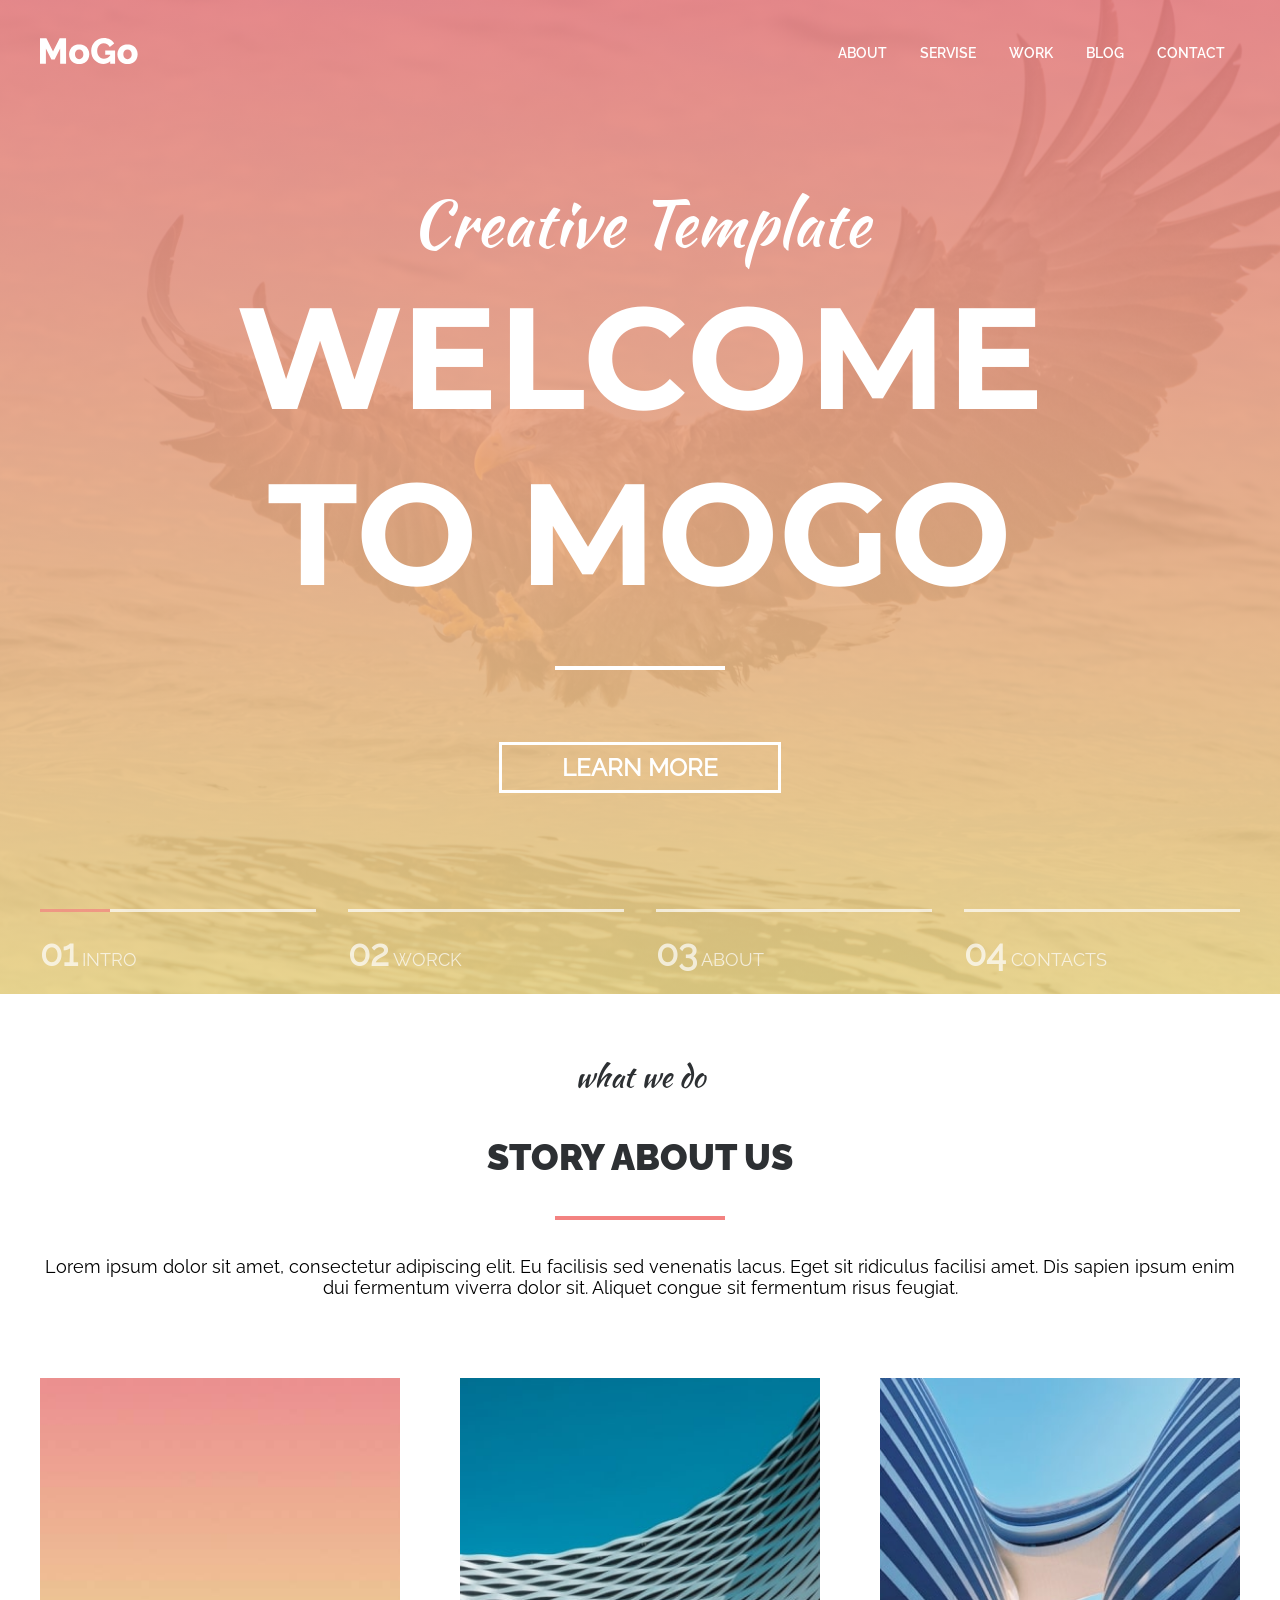
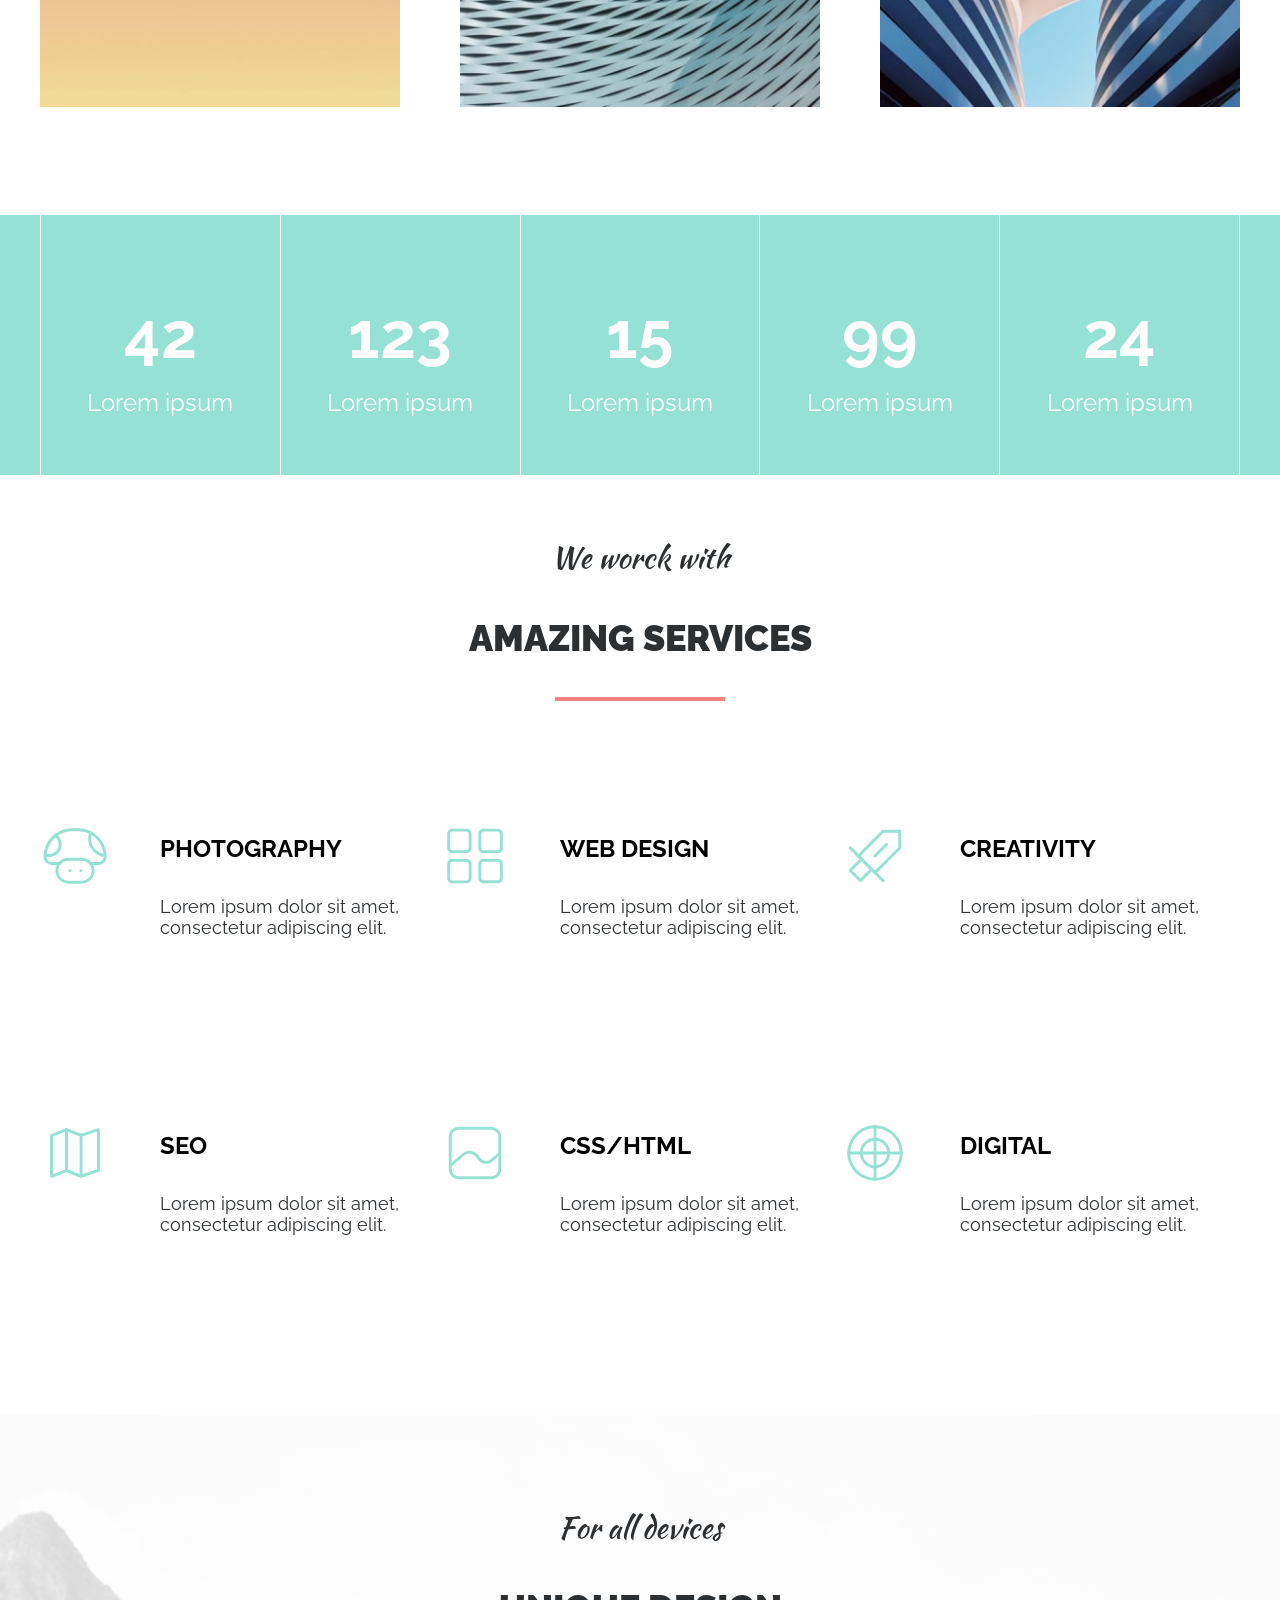
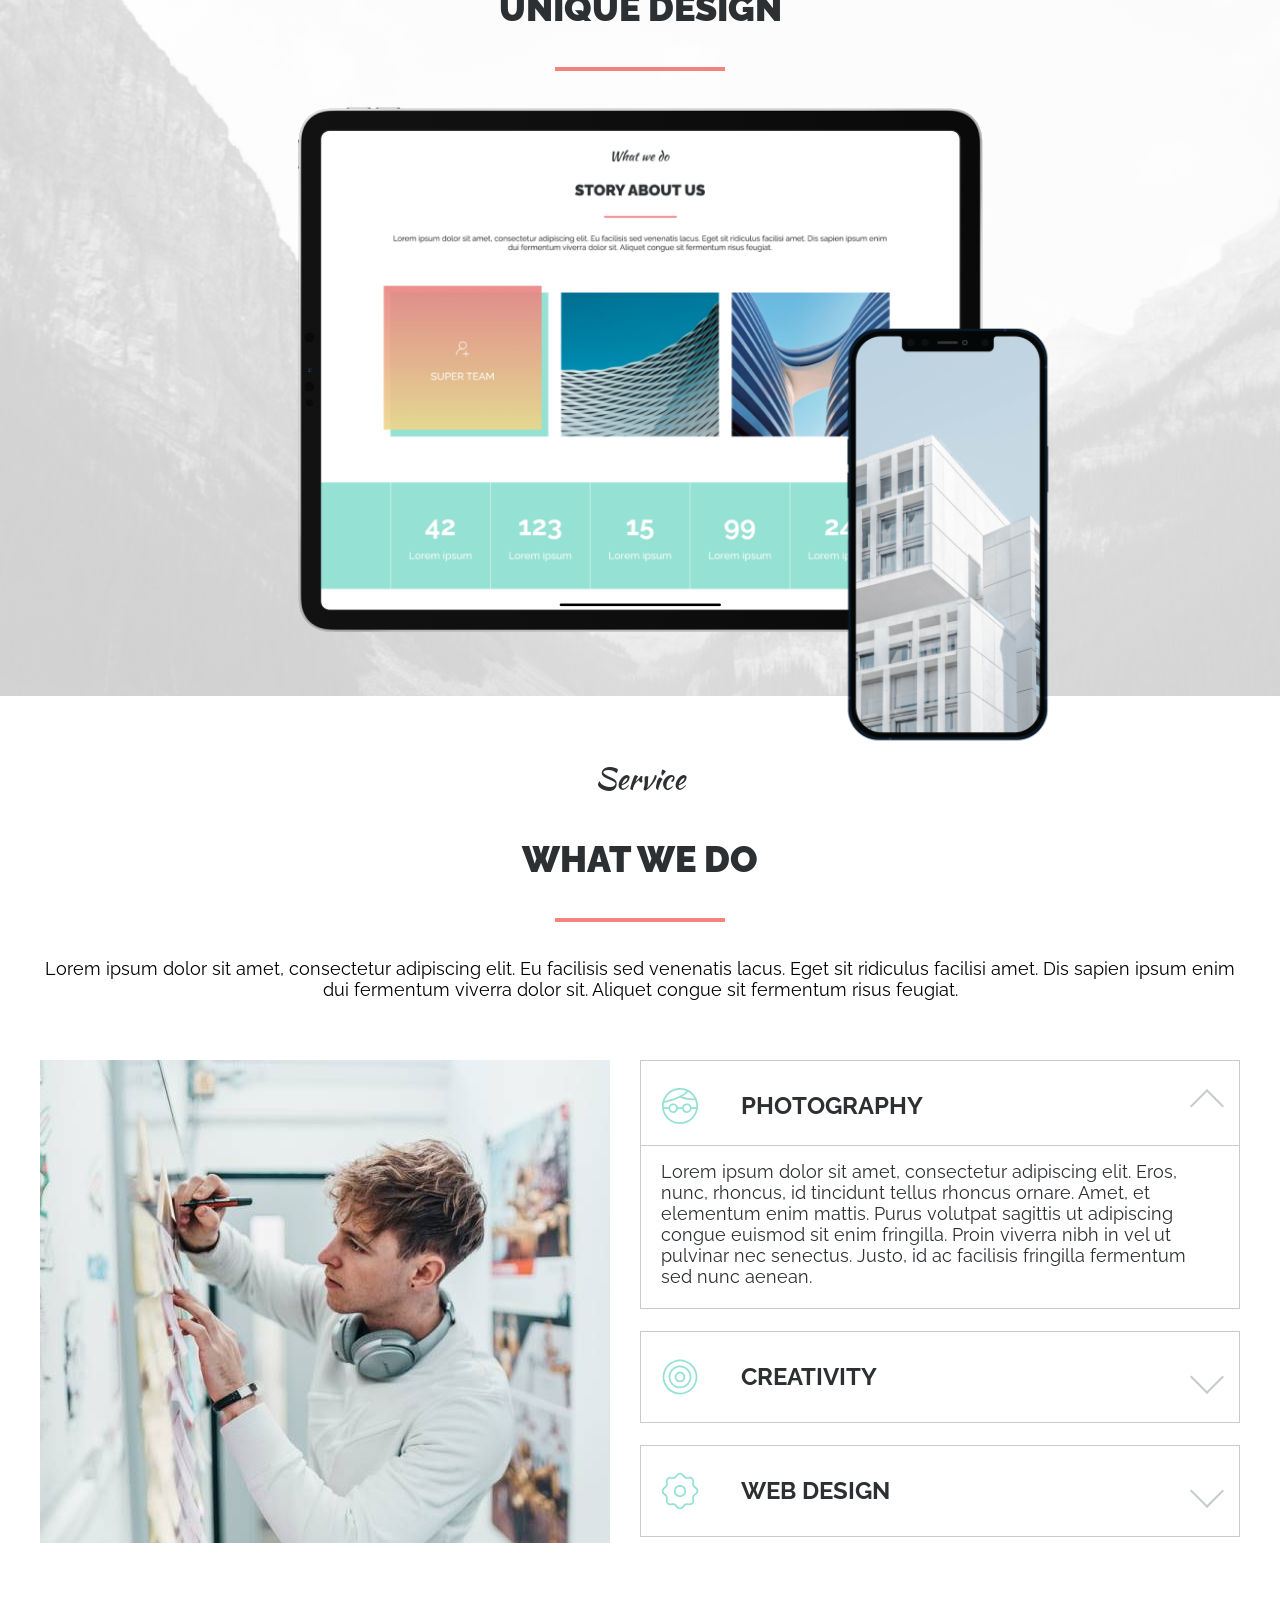
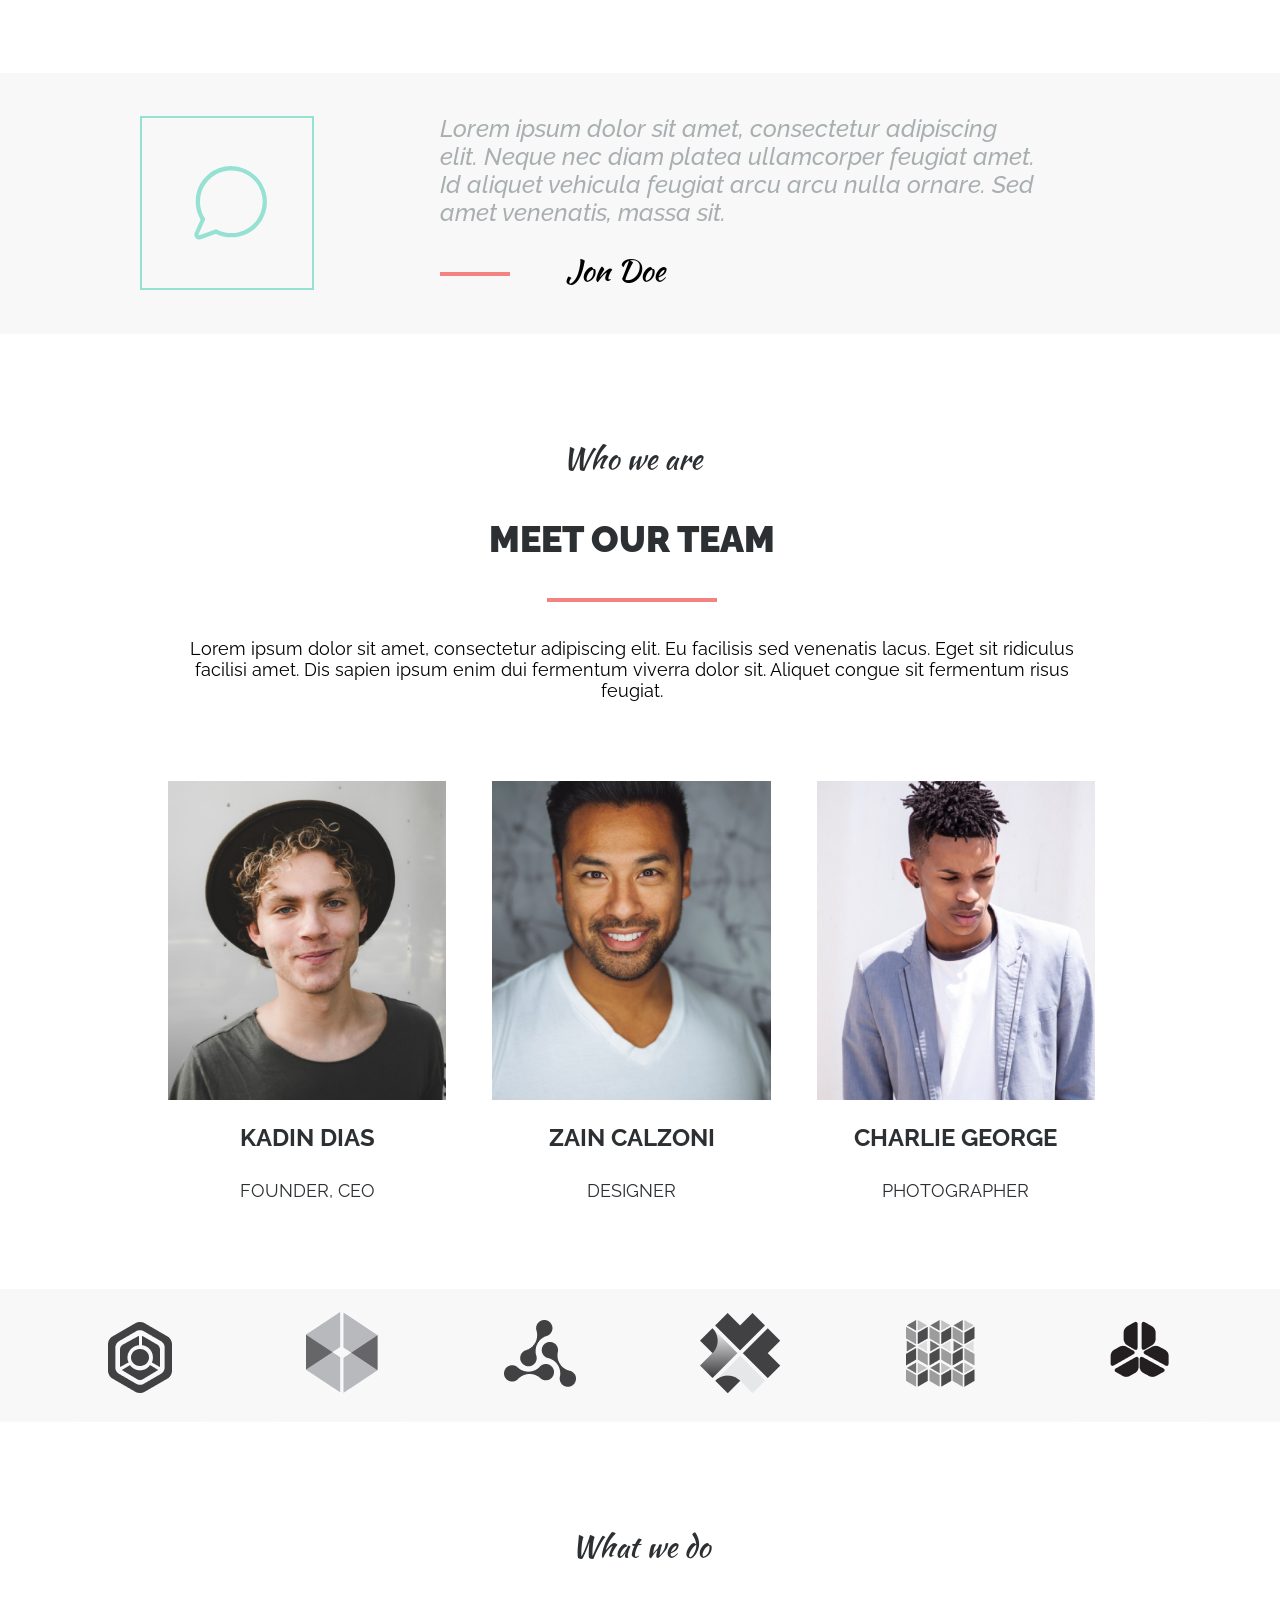
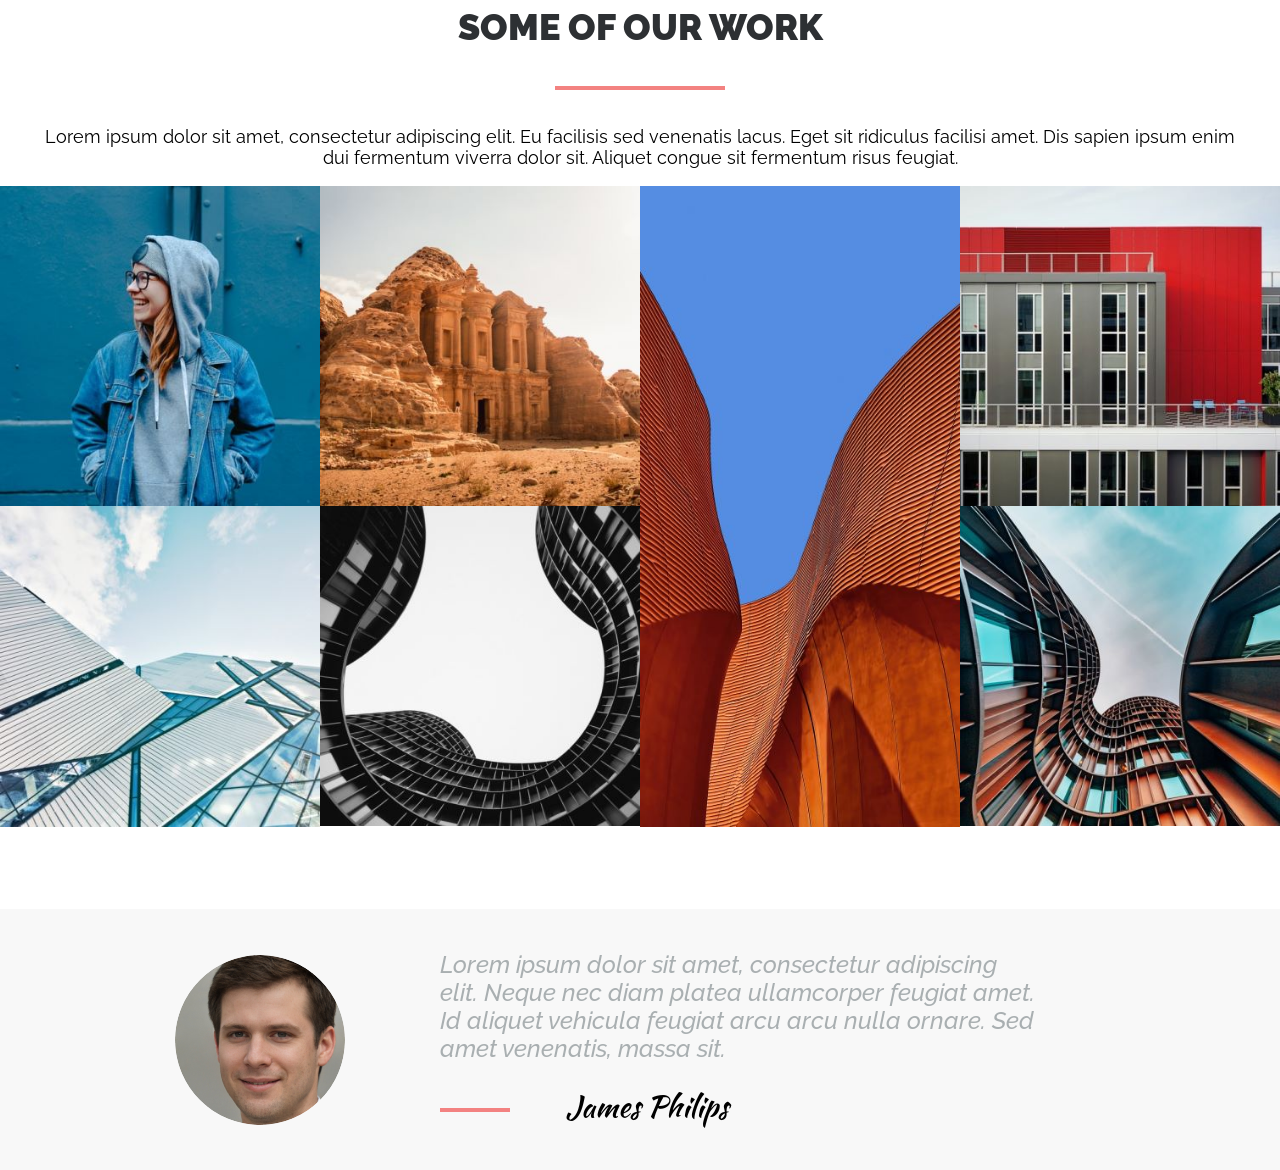
<file: index.html>
<!DOCTYPE html>
<html lang="en">
  <head>
    <meta charset="UTF-8" />
    <meta http-equiv="X-UA-Compatible" content="IE=edge" />
    <meta name="viewport" content="width=device-width, initial-scale=1.0" />
    <link rel="stylesheet" href="css/slyle.css" />
    <title>Mogo</title>
  </head>
  <body>
    <!---------- header ---------->

    <header class="header">
      <div class="container">
        <div class="header__inner">
          <div class="header__logo">
            <img src="./images/01_banner/MoGo.svg" alt="MoGo" />
          </div>

          <nav class="header__nav">
            <a class="nav__link" href="#">About</a>
            <a class="nav__link" href="#">Servise</a>
            <a class="nav__link" href="#">Work</a>
            <a class="nav__link" href="#">Blog</a>
            <a class="nav__link" href="#">Contact</a>
          </nav>
        </div>
      </div>
    </header>

    <!---------- section_1 ---------->

    <section class="banner">
      <div class="container">
        <div class="banner__inner">
          <p class="banner__suptitle">Creative Template</p>
          <h1 class="banner__title">Welcome to MoGo</h1>
          <a class="btn" href="#">learn more</a>
        </div>
      </div>

      <div class="banner__slider">
        <div class="container">
          <div class="slider__inner">
            <div class="slider__item active">
              <span class="slider__num">01</span>
              intro
            </div>
            <div class="slider__item">
              <span class="slider__num">02</span>
              worck
            </div>
            <div class="slider__item">
              <span class="slider__num">03</span>
              about
            </div>
            <div class="slider__item">
              <span class="slider__num">04</span>
              contacts
            </div>
          </div>
        </div>
      </div>
    </section>

    <!------------ section_2 ---------->

    <section>
      <div class="container">
        <div class="section">
          <p class="section___suptitle">what we do</p>
          <h2 class="section__title">story about us</h2>
          <p class="section__text">
            Lorem ipsum dolor sit amet, consectetur adipiscing elit. Eu
            facilisis sed venenatis lacus. Eget sit ridiculus facilisi amet. Dis
            sapien ipsum enim dui fermentum viverra dolor sit. Aliquet congue
            sit fermentum risus feugiat.
          </p>
        </div>

        <div class="about">
          <div class="about__item">
            <div class="about__img">
              <img src="./images/02_about/Rectangle 5.jpg" alt="1" />
            </div>
            <div class="about__text">Super team</div>
          </div>

          <div class="about__item">
            <div class="about__img">
              <img src="./images/02_about/super_team_2-min.jpg" alt="2" />
            </div>
            <div class="about__text">Super team</div>
          </div>

          <div class="about__item">
            <div class="about__img">
              <img src="./images/02_about/super_team_3-min.jpg" alt="3" />
            </div>
            <div class="about__text">Super team</div>
          </div>
        </div>
      </div>
    </section>

    <!---------- section_3 ---------->

    <div class="futures">
      <div class="container">
        <div class="futures__items">
          <div class="futures__item">
            <div class="futures__number">42</div>
            <div class="futures__text">Lorem ipsum</div>
          </div>
          <div class="futures__item">
            <div class="futures__number">123</div>
            <div class="futures__text">Lorem ipsum</div>
          </div>
          <div class="futures__item">
            <div class="futures__number">15</div>
            <div class="futures__text">Lorem ipsum</div>
          </div>
          <div class="futures__item">
            <div class="futures__number">99</div>
            <div class="futures__text">Lorem ipsum</div>
          </div>
          <div class="futures__item">
            <div class="futures__number">24</div>
            <div class="futures__text">Lorem ipsum</div>
          </div>
        </div>
      </div>
    </div>

    <!---------- section_4  ---------->

    <section class="amazing_service">
      <div class="container">
        <div class="section">
          <p class="section___suptitle">We worck with</p>
          <h2 class="section__title">amazing services</h2>
          <p class="section__text"></p>
        </div>

        <div class="amazing">
          <div class="amazing__item">
            <img
              class="amazing__icon"
              src="./images/04_amazing/icons_1.svg"
              alt="icons1"
            />
            <div class="amazing__title">photography</div>
            <div class="amazing_text">
              Lorem ipsum dolor sit amet, consectetur adipiscing elit.
            </div>
          </div>

          <div class="amazing__item">
            <img
              class="amazing__icon"
              src="./images/04_amazing/icons_2.svg"
              alt="icons2"
            />
            <div class="amazing__title">web design</div>
            <div class="amazing_text">
              Lorem ipsum dolor sit amet, consectetur adipiscing elit.
            </div>
          </div>

          <div class="amazing__item">
            <img
              class="amazing__icon"
              src="./images/04_amazing/icons_3.svg"
              alt="icons3"
            />
            <div class="amazing__title">creativity</div>
            <div class="amazing_text">
              Lorem ipsum dolor sit amet, consectetur adipiscing elit.
            </div>
          </div>
        </div>

        <div class="amazing">
          <div class="amazing__item">
            <img
              class="amazing__icon"
              src="./images/04_amazing/icons_4.svg"
              alt="icons4"
            />
            <div class="amazing__title">seo</div>
            <div class="amazing_text">
              Lorem ipsum dolor sit amet, consectetur adipiscing elit.
            </div>
          </div>

          <div class="amazing__item">
            <img
              class="amazing__icon"
              src="./images/04_amazing/icons_5.svg"
              alt="icons5"
            />
            <div class="amazing__title">css/html</div>
            <div class="amazing_text">
              Lorem ipsum dolor sit amet, consectetur adipiscing elit.
            </div>
          </div>

          <div class="amazing__item">
            <img
              class="amazing__icon"
              src="./images/04_amazing/icons_6.svg"
              alt="icons6"
            />
            <div class="amazing__title">digital</div>
            <div class="amazing_text">
              Lorem ipsum dolor sit amet, consectetur adipiscing elit.
            </div>
          </div>
        </div>
      </div>
    </section>

    <!---------- section_5  ---------->

    <section class="devices">
      <div class="container">
        <div class="section">
          <p class="section___suptitle">For all devices</p>
          <h2 class="section__title">unique design</h2>
          <p class="section__text"></p>
        </div>

        <div class="devices__all">
          <div class="ipad">
            <img src="./images/05_devices/iPad.png" alt="iPad" />
          </div>
          <div class="iphone">
            <img src="./images/05_devices/iPhone.png" alt="iPhone" />
          </div>
        </div>
      </div>
    </section>

    <!---------- section_6  ---------->

    <section class="servise">
      <div class="container">
        <div class="section">
          <p class="section___suptitle">Service</p>
          <h2 class="section__title">what we do</h2>
          <p class="section__text">
            Lorem ipsum dolor sit amet, consectetur adipiscing elit. Eu
            facilisis sed venenatis lacus. Eget sit ridiculus facilisi amet. Dis
            sapien ipsum enim dui fermentum viverra dolor sit. Aliquet congue
            sit fermentum risus feugiat.
          </p>
        </div>

        <div class="servise__info">
          <div class="info__item">
            <img
              src="./images/06_servise/unsplash_1lGeOg6IULc.jpg"
              alt="servise"
            />
          </div>

          <div class="info__item">
            <div class="accordion">
              <div class="accordion__item active">
                <div class="accordion__header">
                  <img
                    class="accordion__icon"
                    src="./images/06_servise/icons_1.svg"
                    alt="1"
                  />
                  <div class="accordion__title">photography</div>
                </div>
                <div class="accordion__content">
                  Lorem ipsum dolor sit amet, consectetur adipiscing elit. Eros,
                  nunc, rhoncus, id tincidunt tellus rhoncus ornare. Amet, et
                  elementum enim mattis. Purus volutpat sagittis ut adipiscing
                  congue euismod sit enim fringilla. Proin viverra nibh in vel
                  ut pulvinar nec senectus. Justo, id ac facilisis fringilla
                  fermentum sed nunc aenean.
                </div>
              </div>

              <div class="accordion__item">
                <div class="accordion__header">
                  <img
                    class="accordion__icon"
                    src="./images/06_servise/icons_2.svg"
                    alt="2"
                  />
                  <div class="accordion__title">creativity</div>
                </div>
                <div class="accordion__content">
                  <p>
                    Lorem ipsum dolor sit amet, consectetur adipiscing elit.
                    Eros, nunc, rhoncus, id tincidunt tellus rhoncus ornare.
                    Amet, et elementum enim mattis. Purus volutpat sagittis ut
                    adipiscing congue euismod sit enim fringilla. Proin viverra
                    nibh in vel ut pulvinar nec senectus. Justo, id ac facilisis
                    fringilla fermentum sed nunc aenean.
                  </p>
                </div>
              </div>

              <div class="accordion__item">
                <div class="accordion__header">
                  <img
                    class="accordion__icon"
                    src="./images/06_servise/icons_3.svg"
                    alt="3"
                  />
                  <div class="accordion__title">web design</div>
                </div>
                <div class="accordion__content">
                  <p>
                    Lorem ipsum dolor sit amet, consectetur adipiscing elit.
                    Eros, nunc, rhoncus, id tincidunt tellus rhoncus ornare.
                    Amet, et elementum enim mattis. Purus volutpat sagittis ut
                    adipiscing congue euismod sit enim fringilla. Proin viverra
                    nibh in vel ut pulvinar nec senectus. Justo, id ac facilisis
                    fringilla fermentum sed nunc aenean.
                  </p>
                </div>
              </div>
            </div>
          </div>
        </div>
      </div>
    </section>

    <!---------- section_7 ---------->

    <div class="reviews">
      <div class="container">
        <div class="reviews__item">
          <img
            class="reviews__icons"
            src="./images/07_reviews/icons.svg"
            alt="icons"
          />
          <div class="reviews__text">
            Lorem ipsum dolor sit amet, consectetur adipiscing elit. Neque nec
            diam platea ullamcorper feugiat amet. Id aliquet vehicula feugiat
            arcu arcu nulla ornare. Sed amet venenatis, massa sit.
          </div>
          <div class="reviews__name">Jon Doe</div>
        </div>
      </div>
    </div>

    <!---------- section_8 ---------->

    <section class="team">
      <div class="container">
        <div class="section">
          <p class="section___suptitle">Who we are</p>
          <h2 class="section__title">meet our team</h2>
          <p class="section__text">
            Lorem ipsum dolor sit amet, consectetur adipiscing elit. Eu
            facilisis sed venenatis lacus. Eget sit ridiculus facilisi amet. Dis
            sapien ipsum enim dui fermentum viverra dolor sit. Aliquet congue
            sit fermentum risus feugiat.
          </p>
        </div>
        <div class="cart">
          <div class="cart__item">
            <div class="cart__inner">
              <div class="cart__img">
                <img src="./images/08_team/seo.jpg" alt="seo" />
              </div>
              <div class="cart__text">
                <a href="https://www.facebook.com" target="_blank">
                  <img src="./images/08_team/bx_bxl-facebook.svg" alt="fc" />
                </a>
                <a href="https://twitter.com/" target="_blank">
                  <img src="./images/08_team/ci_twitter.svg" alt="tw" />
                </a>
                <a href="https://www.pinterest.com/" target="_blank">
                  <img src="./images/08_team/jam_pinterest.svg" alt="jam" />
                </a>
                <a href="https://www.instagram.com/" target="_blank">
                  <img src="./images/08_team/ci_instagram.svg" alt="inst" />
                </a>
              </div>
            </div>
            <div class="cart__inf">
              <div class="cart__name">Kadin Dias</div>
              <div class="cart__prof">founder, ceo</div>
            </div>
          </div>

          <div class="cart__item">
            <div class="cart__inner">
              <div class="cart__img">
                <img src="./images/08_team/desinger.jpg" alt="desinger" />
              </div>
              <div class="cart__text">
                <a href="https://www.facebook.com" target="_blank">
                  <img src="./images/08_team/bx_bxl-facebook.svg" alt="fc" />
                </a>
                <a href="https://twitter.com/" target="_blank">
                  <img src="./images/08_team/ci_twitter.svg" alt="tw" />
                </a>
                <a href="https://www.pinterest.com/" target="_blank">
                  <img src="./images/08_team/jam_pinterest.svg" alt="jam" />
                </a>
                <a href="https://www.instagram.com/" target="_blank">
                  <img src="./images/08_team/ci_instagram.svg" alt="inst" />
                </a>
              </div>
            </div>
            <div class="cart__inf">
              <div class="cart__name">Zain Calzoni</div>
              <div class="cart__prof">designer</div>
            </div>
          </div>

          <div class="cart__item">
            <div class="cart__inner">
              <div class="cart__img">
                <img
                  src="./images/08_team/photographer.jpg"
                  alt="photographer"
                />
              </div>
              <div class="cart__text">
                <a href="https://www.facebook.com" target="_blank">
                  <img src="./images/08_team/bx_bxl-facebook.svg" alt="fc" />
                </a>
                <a href="https://twitter.com/" target="_blank">
                  <img src="./images/08_team/ci_twitter.svg" alt="tw" />
                </a>
                <a href="https://www.pinterest.com/" target="_blank">
                  <img src="./images/08_team/jam_pinterest.svg" alt="jam" />
                </a>
                <a href="https://www.instagram.com/" target="_blank">
                  <img src="./images/08_team/ci_instagram.svg" alt="inst" />
                </a>
              </div>
            </div>
            <div class="cart__inf">
              <div class="cart__name">Charlie George</div>
              <div class="cart__prof">photographer</div>
            </div>
          </div>
        </div>
      </div>
    </section>

    <!---------- section_9 ---------->

    <div class="partners">
      <div class="container">
        <div class="partners__items">
          <div class="partners__item">
            <img
              class="partners__img"
              src="./images/09_partners/1.png"
              alt="1"
            />
          </div>
          <div class="partners__item">
            <img
              class="partners__img"
              src="./images/09_partners/2.png"
              alt="2"
            />
          </div>
          <div class="partners__item">
            <img
              class="partners__img"
              src="./images/09_partners/3.png"
              alt="3"
            />
          </div>
          <div class="partners__item">
            <img
              class="partners__img"
              src="./images/09_partners/4.png"
              alt="4"
            />
          </div>
          <div class="partners__item">
            <img
              class="partners__img"
              src="./images/09_partners/5.png"
              alt="5"
            />
          </div>
          <div class="partners__item">
            <img
              class="partners__img"
              src="./images/09_partners/6.png"
              alt="6"
            />
          </div>
        </div>
      </div>
    </div>

    <!---------- section_10 ---------->
    <section class="work">
      <div class="container">
        <div class="section">
          <p class="section___suptitle">What we do</p>
          <h2 class="section__title">some of our work</h2>
          <p class="section__text">
            Lorem ipsum dolor sit amet, consectetur adipiscing elit. Eu
            facilisis sed venenatis lacus. Eget sit ridiculus facilisi amet. Dis
            sapien ipsum enim dui fermentum viverra dolor sit. Aliquet congue
            sit fermentum risus feugiat.
          </p>
        </div>
      </div>
      <div class="works">
        <div class="works__col">
          <div class="works__item">
            <img class="works__img" src="./images/10_work/001.jpg" alt="1" />
            <div class="works__info">
              <div class="works__title">creatively design</div>
              <div class="works__text">Lorem ipsum dolor sit</div>
            </div>
          </div>
          <div class="works__item">
            <img class="works__img" src="./images/10_work/005.jpg" alt="5" />
            <div class="works__info">
              <div class="works__title">creatively design</div>
              <div class="works__text">Lorem ipsum dolor sit</div>
            </div>
          </div>
        </div>

        <div class="works__col">
          <div class="works__item">
            <img class="works__img" src="./images/10_work/002.jpg" alt="2" />
            <div class="works__info">
              <div class="works__title">creatively design</div>
              <div class="works__text">Lorem ipsum dolor sit</div>
            </div>
          </div>
          <div class="works__item">
            <img class="works__img" src="./images/10_work/006.jpg" alt="6" />
            <div class="works__info">
              <div class="works__title">creatively design</div>
              <div class="works__text">Lorem ipsum dolor sit</div>
            </div>
          </div>
        </div>

        <div class="works__col">
          <div class="works__item">
            <img class="works__img" src="./images/10_work/003.jpg" alt="3" />
            <div class="works__info">
              <div class="works__title">creatively design</div>
              <div class="works__text">Lorem ipsum dolor sit</div>
            </div>
          </div>
        </div>

        <div class="works__col">
          <div class="works__item">
            <img class="works__img" src="./images/10_work/004.jpg" alt="4" />
            <div class="works__info">
              <div class="works__title">creatively design</div>
              <div class="works__text">Lorem ipsum dolor sit</div>
            </div>
          </div>
          <div class="works__item">
            <img class="works__img" src="./images/10_work/007.jpg" alt="7" />
            <div class="works__info">
              <div class="works__title">creatively design</div>
              <div class="works__text">Lorem ipsum dolor sit</div>
            </div>
          </div>
        </div>
      </div>
    </section>

    <!---------- reviews_2 ---------->

    <div class="reviews">
      <div class="container">
        <div class="reviews__item">
          <img
            class="reviews__icons radius"
            src="./images/11_reviews/Ellipse 10.jpg"
            alt="icons1"
          />
          <div class="reviews__text">
            Lorem ipsum dolor sit amet, consectetur adipiscing elit. Neque nec
            diam platea ullamcorper feugiat amet. Id aliquet vehicula feugiat
            arcu arcu nulla ornare. Sed amet venenatis, massa sit.
          </div>
          <div class="reviews__name">James Philips</div>
        </div>
      </div>
    </div>
  </body>
</html>
</file>
<file: css/slyle.css>
@font-face {
  font-family: Kaushan400;
  src: url(../fonts/Kaushan400);
}

@font-face {
  font-family: Montserrat700;
  src: url(../fonts/Montserrat700);
}

@font-face {
  font-family: Raleway400;
  src: url(../fonts/Raleway400);
}

@font-face {
  font-family: Raleway500italic;
  src: url(../fonts/Raleway500italic);
}

@font-face {
  font-family: Raleway600;
  src: url(../fonts/Raleway600);
}

@font-face {
  font-family: Raleway700;
  src: url(../fonts/Raleway700);
}

@font-face {
  font-family: Raleway900;
  src: url(../fonts/Raleway900);
}

* *:after *:before {
  box-sizing: border-box;
  margin: 0;
  padding: 0;
}

body {
  margin: 0;
  font-family: Raleway400;
  font-size: 18px;
  line-height: 21px;
  color: #2d3033;
}

h1,
h2,
h3,
h4,
h5,
h6 {
  margin: 0;
}

img {
  max-width: 100%;
  height: auto;
}

/* ----------container---------- */
.container {
  margin: 0;
  /* width: 100%; */
  max-width: 1200px;
  margin: 0 auto;
  padding: 0 15px;
}

/* ----------header---------- */
.header {
  padding-top: 30px;
  width: 100%;
  position: absolute;
  top: 0;
  left: 0;
  right: 0;
  z-index: 100;
}

.header__inner {
  display: flex;
  justify-content: space-between;
  align-items: center;
}

.header__nav {
  font-family: Raleway600;
  font-weight: 600;
  font-size: 14px;
  line-height: 16px;
  text-transform: uppercase;
}

.nav__link {
  display: inline-block;
  vertical-align: top;
  position: relative;
  margin: 15px;
  text-decoration: none;
  color: #ffffff;
  text-align: center;
  transition: color 0.2s linear;
}

.nav__link::after {
  content: "";
  width: 100%;
  height: 1px;
  opacity: 0;
  background-color: #f4bf87;
  position: absolute;
  top: 100%;
  left: 0;
  z-index: 1;
  transition: opacity 0.2s linear;
}

.nav__link:hover {
  color: #f4bf87;
}

.nav__link:hover::after {
  opacity: 1;
}

/* ----------banner---------- */
.banner {
  display: flex;
  flex-direction: column;
  justify-content: center;

  background: linear-gradient(
      360deg,
      rgba(237, 215, 137, 0.9) 0%,
      rgba(233, 130, 131, 0.9) 100%
    ),
    url(../images/01_banner/Rectangle\ 2.jpg) center no-repeat;
  background-size: cover;
  /* width: 100%;
  height: 100vh; */
}

.banner__inner {
  width: 100%;
  max-width: 880px;
  margin: 0 auto;
  text-align: center;
  padding-top: 177px;
  padding-bottom: 116px;
}

.banner__suptitle {
  font-family: Kaushan400;
  font-size: 64px;
  line-height: 93px;
  font-weight: normal;
  margin: 0;
  /* text-align: center; */
  color: #ffffff;
}

.banner__title {
  font-family: Montserrat700;
  font-size: 144px;
  line-height: 176px;
  font-weight: bold;
  text-transform: uppercase;

  color: #ffffff;
  /* text-align: center; */
}

.banner__title::after {
  content: "";
  display: block;
  width: 170px;
  height: 4px;
  margin: 44px auto 0;
  background-color: #ffffff;
}

.btn {
  font-weight: bold;
  font-size: 24px;

  display: inline-block;
  vertical-align: top;
  padding: 12px 60px;
  text-decoration: none;
  color: #fff;
  text-transform: uppercase;
  margin-top: 72px;
  border: 3px solid #fff;
  transition: color 0.2s linear, background 0.2s linear,
    border-color 0.2s linear;
}

.btn:hover {
  background-color: #fff;
  color: #f4bf87;
}

.btn:active {
  border-color: #f4bf87;
}

/* ----------slider---------- */
.banner__slider {
  width: 100%;
  /* vertical-align: bottom;
  position: absolute;
  bottom: 0;
  left: 0;
  z-index: 1; */
}

.slider__inner {
  display: flex;
  justify-content: space-between;
}

.slider__item {
  width: 23%;
  font-size: 18px;
  line-height: 21px;
  color: #fff;
  opacity: 0.7;
  padding: 20px 0;
  border-top: 3px solid #fff;
  text-transform: uppercase;
  transition: opacity 0.2s linear;
  position: relative;
}

.slider__item:hover {
  opacity: 1;
}

.slider__num {
  font-weight: bold;
  font-size: 36px;
  line-height: 42px;
}

.slider__item.active::before {
  content: "";
  display: block;
  width: 70px;
  height: 3px;
  position: absolute;
  top: -3px;
  left: 0;
  z-index: 1;
  background-color: #f38281;
}

/* ----------section---------- */
.section {
  text-align: center;
}

.section___suptitle {
  font-family: Kaushan400;
  font-size: 30px;
  line-height: 44px;
  margin: 0;
  padding: 18px 0;
  margin-top: 42px;
}

.section__title {
  font-family: Raleway900;
  font-size: 36px;
  line-height: 42px;
  text-transform: uppercase;
  padding: 20px 0;
}

.section__text::before {
  content: "";
  display: block;
  width: 170px;
  height: 4px;
  margin: 0 auto 36px;
  background-color: #f38281;
}

.section__text {
  color: #000000;
}

/* ---------- about ---------- */
/* .about {
  display: flex;
  justify-content: space-between;
  padding-top: 58px;
}

.about__item {
  width: 30%;
  background-color: #95e1d3;
  position: relative;
}

.about__item:hover .about__img img {
  opacity: 0.8;
}

.about__item:hover .about__img {
  transform: translate3d(-16px, -16px, 0);
  background: linear-gradient(
    360deg,
    rgba(237, 215, 137, 0.9) 0%,
    rgba(233, 130, 131, 0.9) 100%
  );
}

.about__item:hover .about__text {
  opacity: 1;
}

.about__img {
  display: block;
  background: linear-gradient(
    360deg,
    rgba(237, 215, 137, 0.9) 0%,
    rgba(233, 130, 131, 0.9) 100%
  );
  transition: opacity 0.2s linear, transform 0.2s linear;
}

.about__text {
  width: 100%;
  font-weight: 500;
  font-size: 24px;
  line-height: 28px;
  color: #fff;
  text-transform: uppercase;
  text-align: center;
  position: absolute;
  opacity: 0;
  top: 50%;
  left: 0;
  z-index: 2;
  transform: translate3d(0, -50%, 0);
  transition: opacity 0.2s linear;
} */

.about {
  margin-top: 80px;
  display: flex;
  justify-content: space-between;
}

.about__item {
  width: 30%;
  position: relative;
  cursor: pointer;

  background-color: #95e1d3;
}

.about__item:hover .about__img {
  transform: translate3d(-16px, -16px, 0);
}

.about__item:hover .about__img img {
  opacity: 0.1;
}

.about__item:hover .about__text {
  opacity: 1;
}

.about__img {
  background: linear-gradient(to bottom, #f38181, #fce38a);

  transition: transform 0.2s linear;
}

.about__img img {
  display: block;
  transition: opacity 0.1s linear;
}

.about__text {
  width: 100%;

  font-size: 18px;
  color: #fff;
  text-transform: uppercase;
  font-weight: 700;
  text-align: center;
  opacity: 0;

  position: absolute;
  top: 50%;
  left: 0;
  z-index: 2;
  transform: translate3d(0, -50%, 0);

  transition: opacity 0.2s linear;
}

/* ---------- futures ---------- */
.futures {
  margin-top: 108px;
  background-color: #95e1d3;
}

.futures__items {
  display: flex;
}

.futures__item {
  flex: 1;
  border-left: 1px solid #fff;
  text-align: center;
  color: #fff;
}

.futures__item:last-child {
  border-right: 1px solid #fff;
}

.futures__number {
  font-family: Raleway700;
  font-weight: bold;
  font-size: 64px;
  line-height: 75px;
  padding: 83px 0 16px 0;
}

.futures__text {
  font-weight: 500;
  font-size: 24px;
  line-height: 28px;
  padding-bottom: 58px;
}

/* ---------- amazing ---------- */

.amazing {
  display: flex;
  margin: 120px 0 120px 0;
  padding-bottom: 60px;
  /* flex-wrap: wrap; */
}

.amazing__item {
  flex: 1;
  padding-left: 120px;
  position: relative;
}

.amazing__icon {
  position: absolute;
  top: 0;
  left: 0px;
  z-index: 2;
  margin-right: 40px;
}

.amazing__title {
  font-family: Raleway700;
  font-style: normal;
  font-weight: bold;
  font-size: 24px;
  line-height: 28px;
  text-transform: uppercase;
  color: #000000;
  padding-top: 14px;
}

.amazing_text {
  padding-top: 33px;
}

/* ---------- devices ---------- */

.devices {
  background: linear-gradient(#ffffffcc, #ffffffcc),
    url(../images/05_devices/unsplash_lpjb_UMOyx8.jpg) center no-repeat;
  background-size: cover;
  padding: 30px 0 60px 0;
}

.devices__all {
  position: relative;
  display: flex;
  justify-content: center;
}

.ipad {
  background-image: url(../images/05_devices/Rectangle\ 10.png);
  background-position: center;
  background-repeat: no-repeat;
  background-size: 55%;
}

.iphone {
  position: absolute;
  z-index: 2;
  top: 0;
  left: 50%;
  width: 100%;
  height: 100%;
  transform: translateX(-50%);
}

.iphone img {
  position: absolute;
  top: 50%;
  left: 50%;
  z-index: 10;
  transform: translate(100%, -10%);
  height: 80%;
}

/* ---------- servise ---------- */

.servise__info {
  display: flex;
  padding-top: 42px;
  margin-bottom: 114px;
}

.info__item {
  flex: 1;
}

/* ---------- accordion ---------- */

.accordion__item {
  border: 1px solid #c6cbcd;
  margin: 0 0 22px 0;
  padding: 6px 0 6px 0;
}

.accordion__item.active .accordion__content {
  display: block;
}

.accordion__item.active .accordion__header {
  border-bottom: 1px solid #c6cbcd;
}

.accordion__item.active .accordion__header::after {
  transform: translateY(-50%) rotate(-45deg);
}

.accordion__header {
  /* border-bottom: 1px solid #c6cbcd; */
  padding: 25px 18px 25px 100px;
  position: relative;
  cursor: pointer;
}

.accordion__header::after {
  content: "";
  display: block;
  width: 22px;
  height: 22px;
  border-top: 2px solid #c6cbcd;
  border-right: 2px solid #c6cbcd;
  position: absolute;
  top: 50%;
  right: 20px;
  z-index: 2;
  transform: translateY(-50%) rotate(135deg);
}

.accordion__icon {
  position: absolute;
  top: 50%;
  left: 18px;
  z-index: 2;
  transform: translateY(-50%);
}

.accordion__title {
  font-family: Raleway700;
  font-style: normal;
  font-weight: bold;
  font-size: 24px;
  line-height: 28px;
  text-transform: uppercase;
  color: #2d3033;
}

.accordion__content {
  padding: 15px 20px;
  display: none;
}

/* ----------reviews ---------- */

.reviews {
  background-color: #f8f8f8;
}

.reviews__item {
  padding: 42px 100px 42px 400px;
  position: relative;
}

.reviews__icons {
  padding: 35px;
  border: 2px solid #95e1d3;
  position: absolute;
  top: 50%;
  left: 100px;
  z-index: 2;
  transform: translateY(-50%);
}

.reviews__text {
  font-family: Raleway500italic;
  font-style: italic;
  font-weight: 500;
  font-size: 24px;
  line-height: 28px;
  color: #a9afb1;
  padding-right: 100px;
}

.reviews__name {
  font-family: Kaushan400;
  font-style: normal;
  font-weight: normal;
  font-size: 30px;
  line-height: 44px;
  color: #000000;
  margin-top: 21px;
}

.reviews__name::before {
  content: "";
  display: inline-block;
  vertical-align: middle;
  width: 70px;
  height: 4px;
  background-color: #f38281;
  margin-right: 56px;
}

.radius {
  border-radius: 50%;
  border: none;
}

/* ---------- team ---------- */
.team {
  margin: 84px 170px 84px 153px;
}

.cart {
  margin-top: 80px;
  display: flex;
  justify-content: space-between;
}

.cart__item {
  width: 30%;
}

.cart__inner {
  background-color: #95e1d3;
  position: relative;
}

.cart__item:hover .cart__img {
  transform: translate3d(-16px, -16px, 0);
}

.cart__item:hover .cart__img img {
  opacity: 0.1;
}

.cart__item:hover .cart__text {
  opacity: 1;
}

.cart__img {
  background: linear-gradient(to bottom, #f38181, #fce38a);

  transition: transform 0.2s linear;
}

.cart__img img {
  display: block;
  transition: opacity 0.1s linear;
  cursor: pointer;
}

.cart__text {
  display: flex;
  justify-content: center;
  width: 100%;

  font-size: 18px;
  color: #fff;
  text-transform: uppercase;
  font-weight: 700;
  text-align: center;
  opacity: 0;

  position: absolute;
  top: 50%;
  left: 0;
  z-index: 2;
  transform: translate3d(0, -50%, 0);

  transition: opacity 0.2s linear;
}

.cart__inf {
  text-transform: uppercase;
  text-align: center;
}

.cart__name {
  font-family: Raleway700;
  font-style: normal;
  font-weight: bold;
  font-size: 24px;
  line-height: 28px;
  padding: 24px 0;
}

.cart__prof {
  padding: 4px 0;
}

/* ---------- partners ---------- */

.partners {
  background-color: #f8f8f8;
}

.partners__items {
  display: flex;
  justify-content: space-between;
  align-items: center;
}

.partners__item {
  flex: 1;
  text-align: center;
}

/* ---------- work ---------- */

.work {
  margin: 84px 0 82px 0;
}

.works {
  display: flex;
}

.works__col {
  flex: 1;
}

.works__item {
  position: relative;
  background: linear-gradient(
    360deg,
    rgba(237, 215, 137, 0.9) 0%,
    rgba(233, 130, 131, 0.9) 100%
  );
}

.works__item:hover .works__img {
  opacity: 0.1;
}

.works__item:hover .works__info {
  opacity: 1;
}

.works__img {
  display: block;
  width: 100%;
  height: auto;
  transition: opacity 0.2s linear;
}

.works__info {
  width: 100%;
  position: absolute;
  text-align: center;
  opacity: 0;
  color: #fff;
  top: 50%;
  left: 0;
  z-index: 2;
  transform: translateY(-50%);
  transition: opacity 0.2s linear;
}

.works__title {
  font-family: Raleway700;
  font-style: normal;
  font-weight: bold;
  font-size: 24px;
  line-height: 28px;
  text-transform: uppercase;
}
</file>
